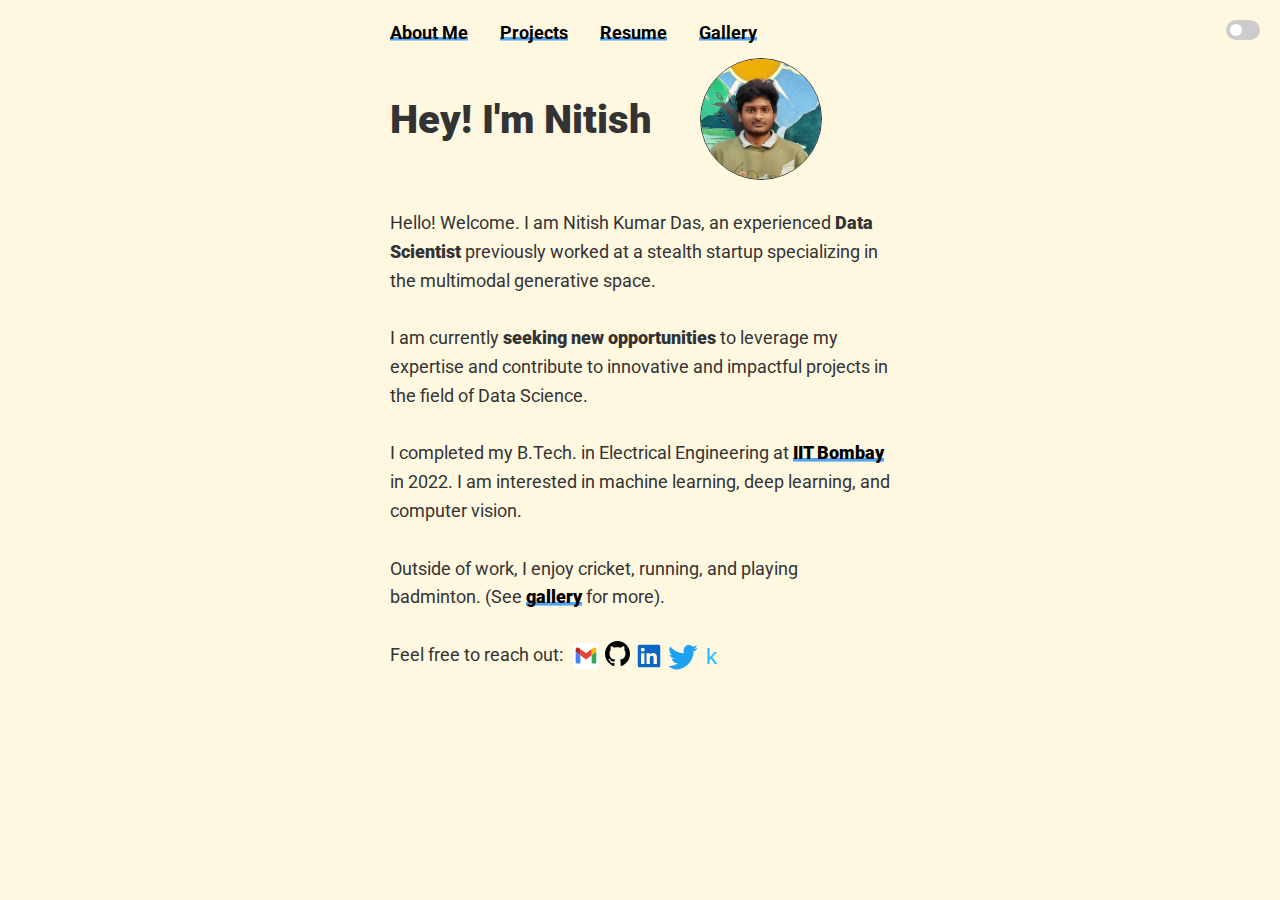
<file: index.html>
<!DOCTYPE html>
<html lang="en">
  <head>
    <meta charset="UTF-8" />
    <meta http-equiv="X-UA-Compatible" content="IE=edge" />
    <meta name="viewport" content="width=device-width, initial-scale=1.0" />
    <title>Nitish Kumar Das</title>
    <link rel="icon" href="./images/favicon.ico" />
    <link rel="preconnect" href="https://fonts.googleapis.com" />
    <link rel="preconnect" href="https://fonts.gstatic.com" crossorigin />
    <link
      href="https://fonts.googleapis.com/css2?family=Roboto:wght@300;900&display=swap"
      rel="stylesheet"
    />
    <link rel="stylesheet" href="./css/styles.css" />
<!-- Google tag (gtag.js) -->
<script async src="https://www.googletagmanager.com/gtag/js?id=G-Q2S4ZJG5S8"></script>
<script>
  window.dataLayer = window.dataLayer || [];
  function gtag(){dataLayer.push(arguments);}
  gtag('js', new Date());

  gtag('config', 'G-Q2S4ZJG5S8');
</script>

  </head>
  
  <body>
    <main>
      <div id="nav">
        <h2><a href="./">About Me</a></h2>
        <h2><a href="./projects.html">Projects</a></h2>
        <h2><a href="./resume.html">Resume</a></h2>
        <h2><a href="./gallery.html">Gallery</a></h2>
        <label class="switch">
          <input type="checkbox" id="dark-mode-toggle">
          <span class="slider"></span>
        </label>
      </div>
      <div class="content-wrapper">
        <div class="column-left column">
          <div id="intro">
            <h1>Hey! I'm Nitish</h1>
            <img
              src="images/self0.jpg"
              alt="my face"
              class="face"
            />
          </div>

          <p >
            <br />
            Hello! Welcome. I am Nitish Kumar Das, an experienced <span class="bold">Data Scientist</span> previously worked at a stealth startup specializing in the multimodal generative space.
            <br /><br />
            I am currently <span class="bold">seeking new opportunities</span> to leverage my expertise and contribute to innovative and impactful projects in the field of Data Science.
            <br /><br />
            I completed my B.Tech. in Electrical Engineering at <a href="https://www.iitb.ac.in/"><span class="bold">IIT Bombay</span></a> in 2022. I am interested in machine learning, deep learning, and computer vision.
            
            <br /><br />
            Outside of work, I enjoy cricket, running, and playing badminton. (See <a class="bold" href="./gallery.html">gallery</a> for more).<br /><br />
          </p>
          <p class="icon-links">
            Feel free to reach out:&nbsp;&nbsp;
            <a
              class="icon-a"
              target="_blank"
              rel="noopener noreferrer"
              href="mailto:nitishdas1517@gmail.com"
              ><img
                class="icon"
                src="icons/gmail-svgrepo-com.svg"
                alt="link to gmail" /></a
            >&nbsp;
            <a
              class="icon-a"
              target="_blank"
              rel="noopener noreferrer"
              href="https://github.com/nitishdas1517"
              ><img
                class="icon"
                src="icons/github-142-svgrepo-com.svg"
                alt="link to github" /></a
            >&nbsp;
            <a
              class="icon-a"
              target="_blank"
              rel="noopener noreferrer"
              href="https://www.linkedin.com/in/nitish-kumar-das/"
              ><img
                class="icon"
                src="icons/linkedin-svgrepo-com.svg"
                alt="link to linkedin"
            >&nbsp;
            <a
              class="icon-a"
              target="_blank"
              rel="noopener noreferrer"
              href="https://x.com/nitishdas1517"
              ><img
                class="icon"
                src="icons/twitter.svg"
                alt="link to twitter"
            >&nbsp;
              <a
                class="icon-a"
                target="_blank"
                rel="noopener noreferrer"
                href="https://www.kaggle.com/kdnitish1517"
                ><img
                  class="icon"
                  src="icons/kaggle.svg"
                  alt="link to kaggle"
            /></a>
          </p>
        </div>
      </div>
    </main>
    <script src="./js/dark-mode.js"></script>
  </body>
</html>
</file>
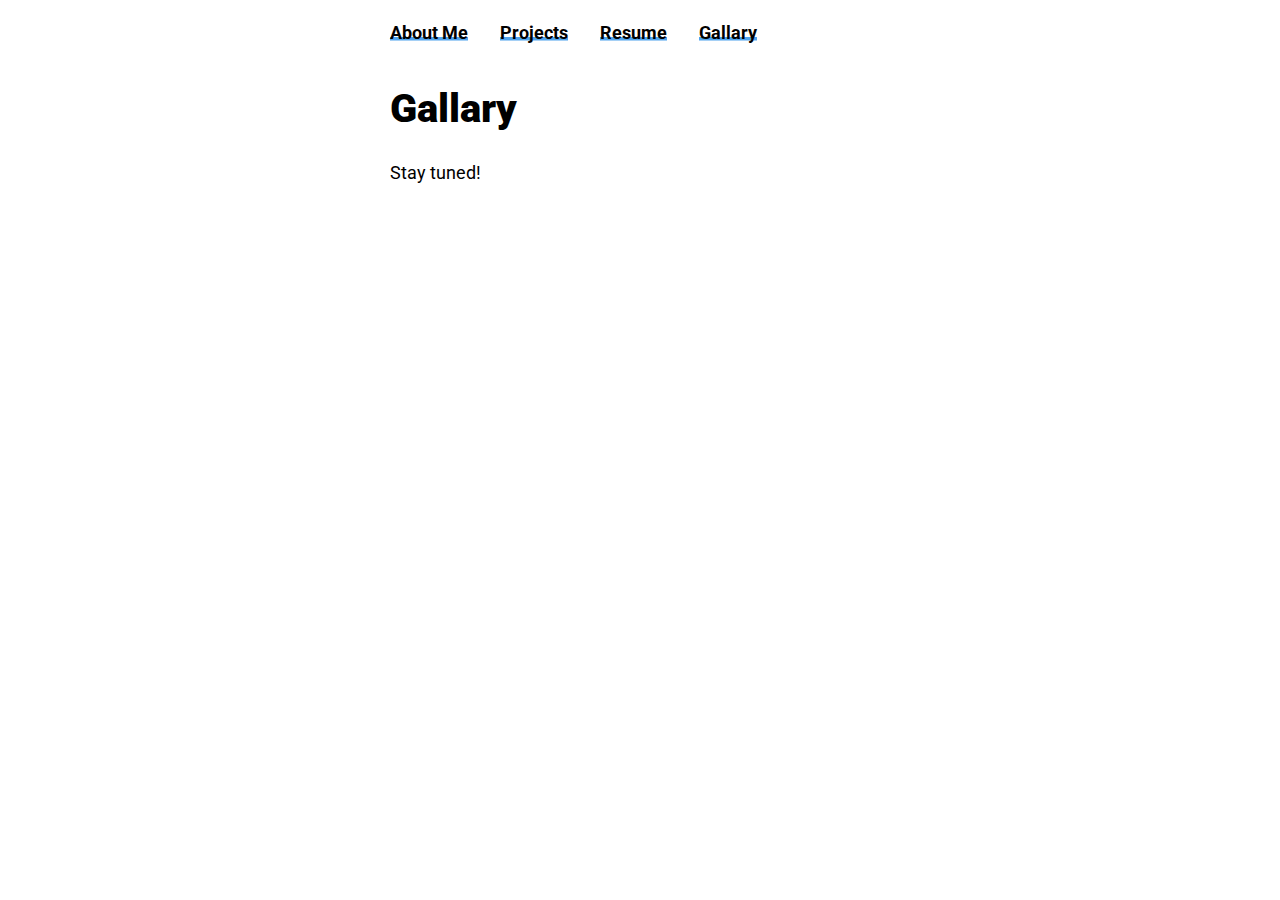
<file: gallary.html>
<!DOCTYPE html>
<html lang="en">
  <head>
    <meta charset="UTF-8" />
    <meta http-equiv="X-UA-Compatible" content="IE=edge" />
    <meta name="viewport" content="width=device-width, initial-scale=1.0" />
    <title>Nitish Kumar Das</title>
    <link rel="icon" href="./images/favicon.ico" />
    <link rel="preconnect" href="https://fonts.googleapis.com" />
    <link rel="preconnect" href="https://fonts.gstatic.com" crossorigin />
    <link
      href="https://fonts.googleapis.com/css2?family=Roboto:wght@300;900&display=swap"
      rel="stylesheet"
    />
    <link rel="stylesheet" href="./css/gallary.css" />
    <!-- Google tag (gtag.js) -->
    <script async src="https://www.googletagmanager.com/gtag/js?id=G-EN41L7PPRG"></script>
    <script>
      window.dataLayer = window.dataLayer || [];
      function gtag(){dataLayer.push(arguments);}
      gtag('js', new Date());

      gtag('config', 'G-EN41L7PPRG');
    </script>
  </head>
  <body>
    <div id="nav">
      <h2><a href="./">About Me</a></h2>
      <h2><a href="./projects.html">Projects</a></h2>
      <h2><a href="./resume.html">Resume</a></h2>
      <h2><a href="./gallary.html">Gallary</a></h2>
    </div>
    <main>
      <div id="intro">
        <h1>Gallary</h1>
      </div>

      <div id="static-content">
        <!-- <h1 class="section-header">Projects</h1> -->
      </div>
      <p>Stay tuned!</p>

      <!-- <div id="content">
        <div class="project-grid">
          <li class="project-wrapper">
            <a
              class="project-link"
              target="_blank"
              rel="noopener noreferrer"
              href="https://github.com/alexmak001/Panama-Papers"
              ><div><img src="./media/panama_paper.png" /></div>
              <h4 class="project-title">Panama Papers</h4>
              <p class="project-description">
                We utilize a dataset by ICIJ, which includes millions of leaked documents exposing the personal financial information of wealthy individuals and political leaders through offshore entities. Using XGBoost, we predict which entities are likely to be engaged in illegal activities. Our model intends to assist governments and NGOs in pinpointing entities that would most likely be engaged in suspicious activities.
              </p></a
            >
          </li>

          </div> -->
          </div>
          

          <!-- <h1 class="section-header">interactive articles</h1>
          <div id="content">
            <div class="project-grid"> -->
   
        </div>
      </div>
    </main>
  </body>
</html>
</file>
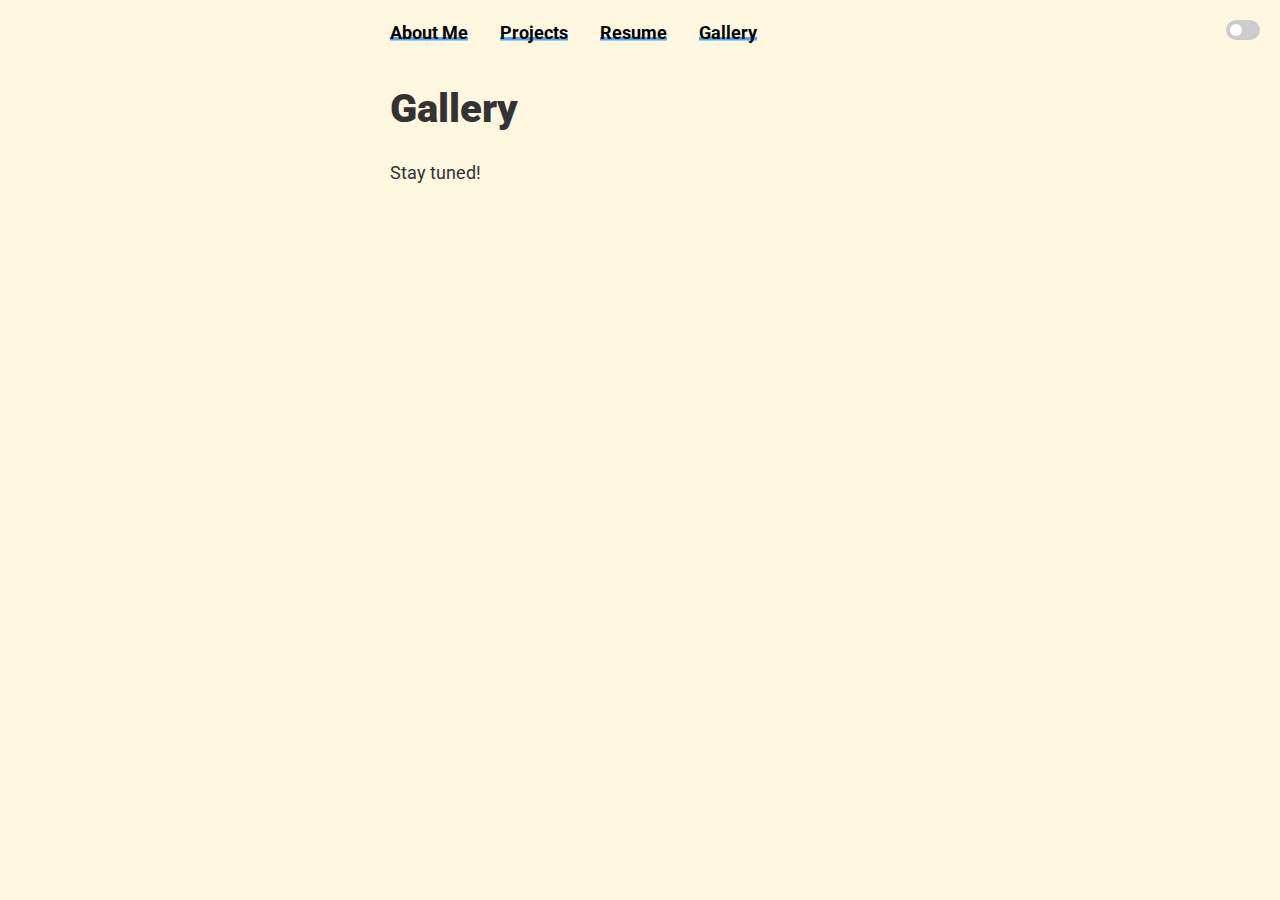
<file: gallery.html>
<!DOCTYPE html>
<html lang="en">
  <head>
    <meta charset="UTF-8" />
    <meta http-equiv="X-UA-Compatible" content="IE=edge" />
    <meta name="viewport" content="width=device-width, initial-scale=1.0" />
    <title>Nitish Kumar Das</title>
    <link rel="icon" href="./images/favicon.ico" />
    <link rel="preconnect" href="https://fonts.googleapis.com" />
    <link rel="preconnect" href="https://fonts.gstatic.com" crossorigin />
    <link
      href="https://fonts.googleapis.com/css2?family=Roboto:wght@300;900&display=swap"
      rel="stylesheet"
    />
    <link rel="stylesheet" href="./css/gallery.css" />
    <!-- Google tag (gtag.js) -->
    <script async src="https://www.googletagmanager.com/gtag/js?id=G-EN41L7PPRG"></script>
    <script>
      window.dataLayer = window.dataLayer || [];
      function gtag(){dataLayer.push(arguments);}
      gtag('js', new Date());

      gtag('config', 'G-EN41L7PPRG');
    </script>
  </head>
  <body>
    <div id="nav">
      <h2><a href="./">About Me</a></h2>
      <h2><a href="./projects.html">Projects</a></h2>
      <h2><a href="./resume.html">Resume</a></h2>
      <h2><a href="./gallery.html">Gallery</a></h2>
      <label class="switch">
        <input type="checkbox" id="dark-mode-toggle">
        <span class="slider"></span>
      </label>
    </div>
    <main>
      <div id="intro">
        <h1>Gallery</h1>
      </div>

      <div id="static-content">
        <!-- <h1 class="section-header">Projects</h1> -->
      </div>
      <p>Stay tuned!</p>

      <!-- <div id="content">
        <div class="project-grid">
          <li class="project-wrapper">
            <a
              class="project-link"
              target="_blank"
              rel="noopener noreferrer"
              href="https://github.com/alexmak001/Panama-Papers"
              ><div><img src="./media/panama_paper.png" /></div>
              <h4 class="project-title">Panama Papers</h4>
              <p class="project-description">
                We utilize a dataset by ICIJ, which includes millions of leaked documents exposing the personal financial information of wealthy individuals and political leaders through offshore entities. Using XGBoost, we predict which entities are likely to be engaged in illegal activities. Our model intends to assist governments and NGOs in pinpointing entities that would most likely be engaged in suspicious activities.
              </p></a
            >
          </li>

          </div> -->
          </div>
          

          <!-- <h1 class="section-header">interactive articles</h1>
          <div id="content">
            <div class="project-grid"> -->
   
        </div>
      </div>
    </main>
    <script src="./js/dark-mode.js"></script>
  </body>
</html>
</file>
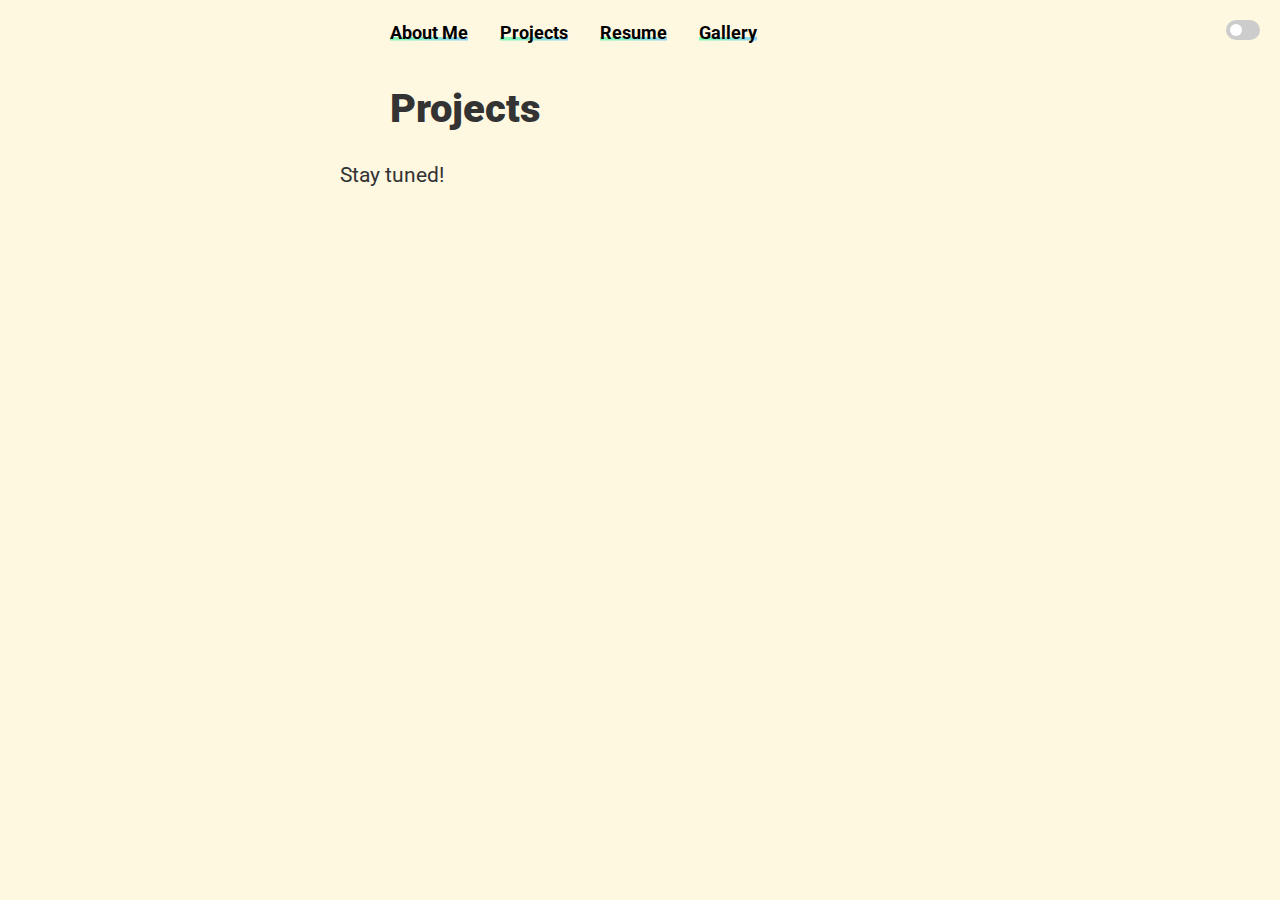
<file: projects.html>
<!DOCTYPE html>
<html lang="en">
  <head>
    <meta charset="UTF-8" />
    <meta http-equiv="X-UA-Compatible" content="IE=edge" />
    <meta name="viewport" content="width=device-width, initial-scale=1.0" />
    <title>Nitish Kumar Das</title>
    <link rel="icon" href="./images/favicon.ico" />
    <link rel="preconnect" href="https://fonts.googleapis.com" />
    <link rel="preconnect" href="https://fonts.gstatic.com" crossorigin />
    <link
      href="https://fonts.googleapis.com/css2?family=Roboto:wght@300;900&display=swap"
      rel="stylesheet"
    />
    <link rel="stylesheet" href="./css/projects.css" />
    <!-- Google tag (gtag.js) -->
    <script async src="https://www.googletagmanager.com/gtag/js?id=G-EN41L7PPRG"></script>
    <script>
      window.dataLayer = window.dataLayer || [];
      function gtag(){dataLayer.push(arguments);}
      gtag('js', new Date());

      gtag('config', 'G-EN41L7PPRG');
    </script>
  </head>
  <body>
    <div id="nav">
      <h2><a href="./">About Me</a></h2>
      <h2><a href="./projects.html">Projects</a></h2>
      <h2><a href="./resume.html">Resume</a></h2>
      <h2><a href="./gallery.html">Gallery</a></h2>
      <!-- Dark mode toggle switch -->
      <label class="switch">
        <input type="checkbox" id="dark-mode-toggle">
        <span class="slider"></span>
      </label>
    </div>
    <main>
      <div id="intro">
        <h1>Projects</h1>
      </div>

      <div id="static-content">
        <!-- <h1 class="section-header">Projects</h1> -->
      </div>
      <p>Stay tuned!</p>
      <!-- <div id="content">
        <div class="project-grid">
          <li class="project-wrapper">
            <a
              class="project-link"
              target="_blank"
              rel="noopener noreferrer"
              href="https://github.com/alexmak001/Panama-Papers"
              ><div><img src="./media/panama_paper.png" /></div>
              <h4 class="project-title">Panama Papers</h4>
              <p class="project-description">
                Project Description in details
              </p></a
            >
          </li>

          </div>
          </div> -->
        </div>
          

          <!-- <h1 class="section-header">interactive articles</h1>
          <div id="content">
            <div class="project-grid"> -->
   
        </div>
      </div>
    </main>
    <script src="./js/dark-mode.js"></script>
  </body>
</html>
</file>
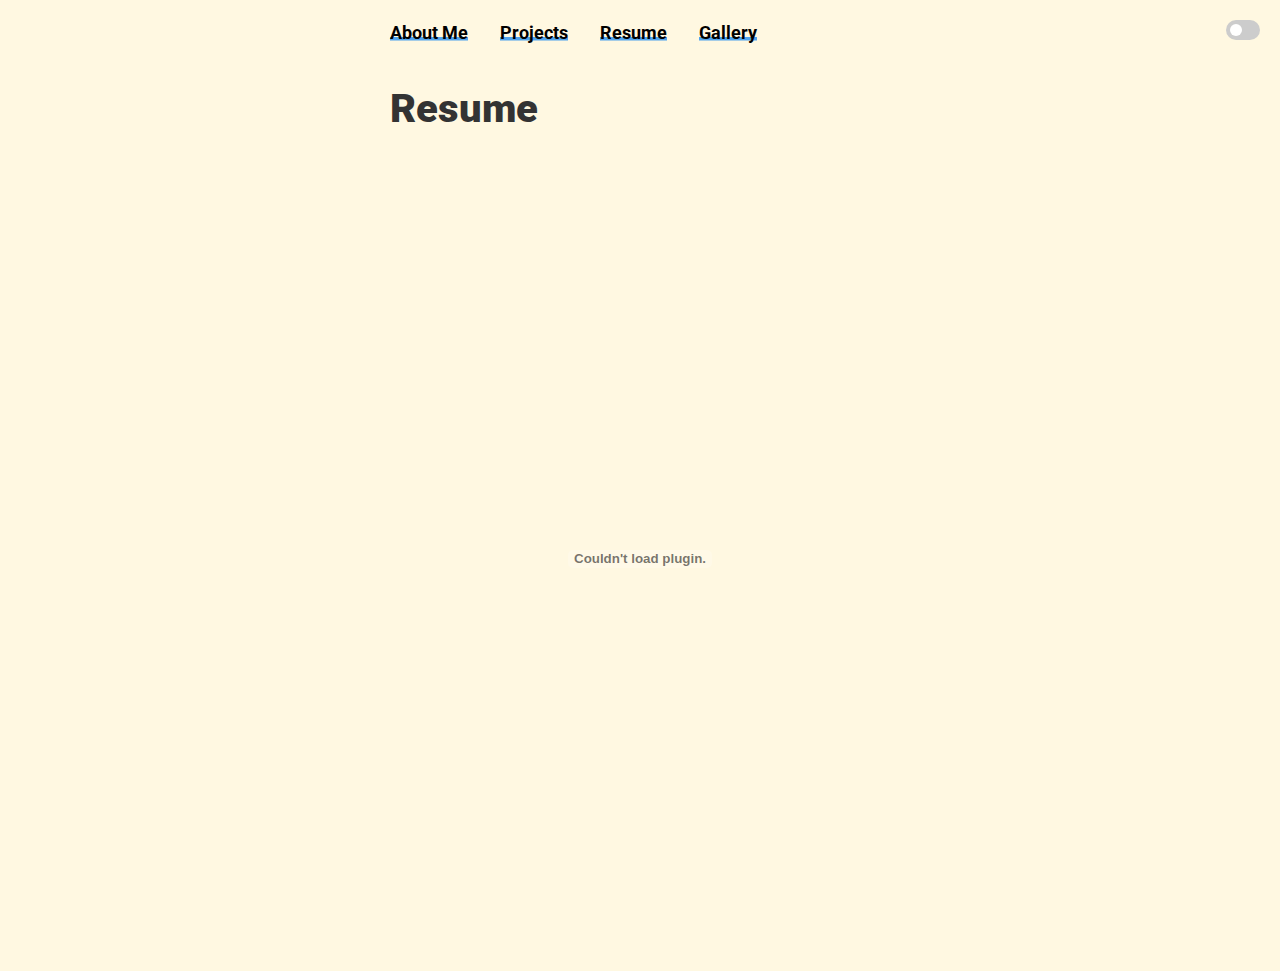
<file: resume.html>
<!DOCTYPE html>
<html lang="en">
  <head>
    <meta charset="UTF-8" />
    <meta http-equiv="X-UA-Compatible" content="IE=edge" />
    <meta name="viewport" content="width=device-width, initial-scale=1.0" />
    <title>Nitish Kumar Das</title>
    <link rel="icon" href="./images/favicon.ico" />
    <link rel="preconnect" href="https://fonts.googleapis.com" />
    <link rel="preconnect" href="https://fonts.gstatic.com" crossorigin />
    <link
      href="https://fonts.googleapis.com/css2?family=Roboto:wght@300;900&display=swap"
      rel="stylesheet"
    />
    <link rel="stylesheet" href="./css/gallery.css" />
    <!-- Google tag (gtag.js) -->
    <script async src="https://www.googletagmanager.com/gtag/js?id=G-EN41L7PPRG"></script>
    <script>
      window.dataLayer = window.dataLayer || [];
      function gtag(){dataLayer.push(arguments);}
      gtag('js', new Date());

      gtag('config', 'G-EN41L7PPRG');
    </script>
  </head>
  <body>
    <div id="nav">
      <h2><a href="./">About Me</a></h2>
      <h2><a href="./projects.html">Projects</a></h2>
      <h2><a href="./resume.html">Resume</a></h2>
      <h2><a href="./gallery.html">Gallery</a></h2>
        <!-- Dark mode toggle switch -->
        <label class="switch">
            <input type="checkbox" id="dark-mode-toggle">
            <span class="slider"></span>
        </label>
    </div>
    <main>
      <div id="intro">
        <h1>Resume</h1>
      </div>

      <div id="static-content">
        <!-- <h1 class="section-header">Projects</h1> -->
      </div>
      <!-- Display PDF file -->
      <embed src="media/Nitish_Resume.pdf" type="application/pdf" width="100%" height="800px" />

      <!-- <p>Stay tuned!</p> -->

      <!-- <div id="content">
        <div class="project-grid">
          <li class="project-wrapper">
            <a
              class="project-link"
              target="_blank"
              rel="noopener noreferrer"
              href="https://github.com/alexmak001/Panama-Papers"
              ><div><img src="./media/panama_paper.png" /></div>
              <h4 class="project-title">Panama Papers</h4>
              <p class="project-description">
                We utilize a dataset by ICIJ, which includes millions of leaked documents exposing the personal financial information of wealthy individuals and political leaders through offshore entities. Using XGBoost, we predict which entities are likely to be engaged in illegal activities. Our model intends to assist governments and NGOs in pinpointing entities that would most likely be engaged in suspicious activities.
              </p></a
            >
          </li>

          </div> -->
          </div>
          

          <!-- <h1 class="section-header">interactive articles</h1>
          <div id="content">
            <div class="project-grid"> -->
   
        </div>
      </div>
    </main>
    <script src="./js/dark-mode.js"></script>
  </body>
</html>
</file>
<file: css/styles.css>
/* Default light mode with yellowish tint */
body {
  background-color: #fff8e1; /* Light yellow background */
  color: #333333; /* Dark gray text for better contrast */
}

a {
  color: #1a73e8; /* Blue links */
}

.face {
  border: 1px solid #333333;
}

.icon-links {
    display: flex;
    vertical-align: bottom;
  }
  
  img {
    max-height: 200px;
  }
  
  main {
    /* text-align: center; */
    max-width: 500px;
    margin: 0 auto;
    padding: 0 20%;
  }
  
  p {
    text-align: left;
    margin: auto;
    max-width: 600px;
    font-size: 18px;
    line-height: 1.6;
    font-family: "Roboto";
  }
  
  h1 {
    text-align: left;
    font-size: 2.5rem;
    max-width: 600px;
    font-weight: 900;
    font-family: "Roboto";
  }
  
  a {
    font-family: "Roboto";
    color: black;
    text-decoration: none;
    background-image: linear-gradient(120deg, #51a4ed 0%, #51a4ed 100%);
    background-repeat: no-repeat;
    background-size: 100% 0.2em;
    background-position: 0 88%;
    transition: background-size 0.25s ease-in;
  }
  
  a:hover {
    background-size: 100% 88%;
    text-decoration: none;
  }
  
  a.icon-a {
    background-image: none;
  }
  
.face {
    height: 9rem;
    width: 120px;
    height: 120px;
    border-radius: 50%;
    object-fit: cover;
    display: block;
    position: relative;
  
    /* Remove any animations */
    -webkit-animation: none;
    -moz-animation: none;
    animation: none;
}
  
@media (max-width: 740px) {
  main {
    max-width: none;
    padding: 0;
  }

  p {
    font-size: 1.1rem;
  }

  #intro {
    column-gap: 1rem;
  }
}
    
  /* layout */
  #nav {
    display: flex;
    column-gap: 2rem;
    margin-top: 0;
    padding-top: 0;
    max-width: 500px;
    margin: auto;
    text-align: left;
  }
  
  a {
    font-family: "Roboto";
    color: black;
    text-decoration: none;
    background-image:  linear-gradient(120deg, #51a4ed 0%, #51a4ed 100%);
    background-repeat: no-repeat;
    background-size: 100% 0.2em;
    background-position: 0 88%;
    transition: background-size 0.25s ease-in;
  }
  
  a:hover {
    background-size: 100% 88%;
    text-decoration: none;
  }
  
  /* global */
  #intro {
    display: flex;
    max-width: 500px;
    text-align: left;
    align-content: flex-start;
    align-items: center;
    column-gap: 3rem;
    margin: auto;
  }
  h2 {
    font-size: 1.1rem;
  }
  
  p {
    text-align: left;
    margin: auto;
    max-width: 600px;
    font-size: 18px;
    line-height: 1.6;
    font-family: "Roboto";
  }
  
  h1 {
    text-align: left;
    font-size: 2.5rem;
    max-width: 600px;
    font-weight: 900;
    font-family: "Roboto";
  }
  
  .bold {
    font-weight: 900;
    font-family: "Roboto";
  }
  
  .strike-through {
    text-decoration: line-through;
  }
  
  /* mobile */
  @media (max-width: 740px) {
    p {
      font-size: 1.1rem;
    }
  
    #intro {
      column-gap: 1rem;
    }
  }
/* Dark mode styles */
body.dark-mode {
  background-color: #121212;
  color: #ffffff;
}

body.dark-mode a {
  color: #bb86fc;
}

body.dark-mode .face {
  border: 1px solid #ffffff;
}

  /* Toggle switch styles */
  .switch {
    position: absolute;
    top: 20px;
    right: 20px;
    display: inline-block;
    width: 34px;
    height: 20px;
  }

  .switch input {
    display: none;
  }

  .slider {
    position: absolute;
    cursor: pointer;
    top: 0;
    left: 0;
    right: 0;
    bottom: 0;
    background-color: #ccc;
    transition: 0.4s;
    border-radius: 34px;
  }

  .slider:before {
    position: absolute;
    content: "";
    height: 12px;
    width: 12px;
    left: 4px;
    bottom: 4px;
    background-color: white;
    transition: 0.4s;
    border-radius: 50%;
  }

  input:checked + .slider {
    background-color: #2196F3;
  }

  input:checked + .slider:before {
    transform: translateX(14px);
  }
</file>
<file: css/gallary.css>
.icon-links {
    display: flex;
    vertical-align: bottom;
  }
  
  img {
    max-height: 200px;
  }
  
  main {
    /* text-align: center; */
    max-width: 500px;
    margin: 0 auto;
    padding: 0 20%;
  }
  
  p {
    text-align: left;
    margin: auto;
    max-width: 600px;
    font-size: 18px;
    line-height: 1.6;
    font-family: "Roboto";
  }
  
  h1 {
    text-align: left;
    font-size: 2.5rem;
    max-width: 600px;
    font-weight: 900;
    font-family: "Roboto";
  }
  
  a {
    font-family: "Roboto";
    color: black;
    text-decoration: none;
    background-image: linear-gradient(120deg, #51a4ed 0%, #51a4ed 100%);
    background-repeat: no-repeat;
    background-size: 100% 0.2em;
    background-position: 0 88%;
    transition: background-size 0.25s ease-in;
  }
  
  a:hover {
    background-size: 100% 88%;
    text-decoration: none;
  }
  
  a.icon-a {
    background-image: none;
  }
  
  .face {
    height: 9rem;
    -webkit-animation: face-spin 2s infinite linear;
    -moz-animation: face-spin 2s infinite linear;
    animation: face-spin 2s infinite linear;
    display: block;
    position: relative;
  }
  
  @keyframes face-spin {
    0% {
      -webkit-transform: rotate(0deg);
    }
    25% {
      -webkit-transform: rotate(30deg);
    }
    50% {
      -webkit-transform: rotate(0deg);
    }
    75% {
      -webkit-transform: rotate(-30deg);
    }
    100% {
      -webkit-transform: rotate(0deg);
    }
  }
  
  @media (max-width: 740px) {
    main {
      max-width: none;
      padding: 0;
    }
  
    p {
      font-size: 1.1rem;
    }
  
    #intro {
      column-gap: 1rem;
    }
  }
  
  /* layout */
  #nav {
    display: flex;
    column-gap: 2rem;
    margin-top: 0;
    padding-top: 0;
    max-width: 500px;
    margin: auto;
    text-align: left;
  }
  
  a {
    font-family: "Roboto";
    color: black;
    text-decoration: none;
    background-image:  linear-gradient(120deg, #51a4ed 0%, #51a4ed 100%);
    background-repeat: no-repeat;
    background-size: 100% 0.2em;
    background-position: 0 88%;
    transition: background-size 0.25s ease-in;
  }
  
  a:hover {
    background-size: 100% 88%;
    text-decoration: none;
  }
  
  /* global */
  #intro {
    display: flex;
    max-width: 500px;
    text-align: left;
    align-content: flex-start;
    align-items: center;
    column-gap: 3rem;
    margin: auto;
  }
  h2 {
    font-size: 1.1rem;
  }
  
  p {
    text-align: left;
    margin: auto;
    max-width: 600px;
    font-size: 18px;
    line-height: 1.6;
    font-family: "Roboto";
  }
  
  h1 {
    text-align: left;
    font-size: 2.5rem;
    max-width: 600px;
    font-weight: 900;
    font-family: "Roboto";
  }
  
  .bold {
    font-weight: 900;
    font-family: "Roboto";
  }
  
  .strike-through {
    text-decoration: line-through;
  }
  
  /* mobile */
  @media (max-width: 740px) {
    p {
      font-size: 1.1rem;
    }
  
    #intro {
      column-gap: 1rem;
    }
  }
</file>
<file: css/gallery.css>
/* Default light mode with yellowish tint */
body {
  background-color: #fff8e1; /* Light yellow background */
  color: #333333; /* Dark gray text for better contrast */
}

a {
  color: #1a73e8; /* Blue links */
}

.face {
  border: 1px solid #333333;
}

.icon-links {
    display: flex;
    vertical-align: bottom;
  }
  
  img {
    max-height: 200px;
  }
  
  main {
    /* text-align: center; */
    max-width: 500px;
    margin: 0 auto;
    padding: 0 20%;
  }
  
  p {
    text-align: left;
    margin: auto;
    max-width: 600px;
    font-size: 18px;
    line-height: 1.6;
    font-family: "Roboto";
  }
  
  h1 {
    text-align: left;
    font-size: 2.5rem;
    max-width: 600px;
    font-weight: 900;
    font-family: "Roboto";
  }
  
  a {
    font-family: "Roboto";
    color: black;
    text-decoration: none;
    background-image: linear-gradient(120deg, #51a4ed 0%, #51a4ed 100%);
    background-repeat: no-repeat;
    background-size: 100% 0.2em;
    background-position: 0 88%;
    transition: background-size 0.25s ease-in;
  }
  
  a:hover {
    background-size: 100% 88%;
    text-decoration: none;
  }
  
  a.icon-a {
    background-image: none;
  }
  
  /* .face {
    height: 9rem;
    -webkit-animation: face-spin 2s infinite linear;
    -moz-animation: face-spin 2s infinite linear;
    animation: face-spin 2s infinite linear;
    display: block;
    position: relative;
  }
  
  @keyframes face-spin {
    0% {
      -webkit-transform: rotate(0deg);
    }
    25% {
      -webkit-transform: rotate(30deg);
    }
    50% {
      -webkit-transform: rotate(0deg);
    }
    75% {
      -webkit-transform: rotate(-30deg);
    }
    100% {
      -webkit-transform: rotate(0deg);
    }
  } */
  
  @media (max-width: 740px) {
    main {
      max-width: none;
      padding: 0;
    }
  
    p {
      font-size: 1.1rem;
    }
  
    #intro {
      column-gap: 1rem;
    }
  }
  
  /* layout */
  #nav {
    display: flex;
    column-gap: 2rem;
    margin-top: 0;
    padding-top: 0;
    max-width: 500px;
    margin: auto;
    text-align: left;
  }
  
  a {
    font-family: "Roboto";
    color: black;
    text-decoration: none;
    background-image:  linear-gradient(120deg, #51a4ed 0%, #51a4ed 100%);
    background-repeat: no-repeat;
    background-size: 100% 0.2em;
    background-position: 0 88%;
    transition: background-size 0.25s ease-in;
  }
  
  a:hover {
    background-size: 100% 88%;
    text-decoration: none;
  }
  
  /* global */
  #intro {
    display: flex;
    max-width: 500px;
    text-align: left;
    align-content: flex-start;
    align-items: center;
    column-gap: 3rem;
    margin: auto;
  }
  h2 {
    font-size: 1.1rem;
  }
  
  p {
    text-align: left;
    margin: auto;
    max-width: 600px;
    font-size: 18px;
    line-height: 1.6;
    font-family: "Roboto";
  }
  
  h1 {
    text-align: left;
    font-size: 2.5rem;
    max-width: 600px;
    font-weight: 900;
    font-family: "Roboto";
  }
  
  .bold {
    font-weight: 900;
    font-family: "Roboto";
  }
  
  .strike-through {
    text-decoration: line-through;
  }
  
  /* mobile */
  @media (max-width: 740px) {
    p {
      font-size: 1.1rem;
    }
  
    #intro {
      column-gap: 1rem;
    }
  }

/* Dark mode styles */
body.dark-mode {
  background-color: #121212;
  color: #ffffff;
}

body.dark-mode a {
  color: #bb86fc;
}

body.dark-mode .face {
  border: 1px solid #ffffff;
}

  /* Toggle switch styles */
  .switch {
    position: absolute;
    top: 20px;
    right: 20px;
    display: inline-block;
    width: 34px;
    height: 20px;
  }

  .switch input {
    display: none;
  }

  .slider {
    position: absolute;
    cursor: pointer;
    top: 0;
    left: 0;
    right: 0;
    bottom: 0;
    background-color: #ccc;
    transition: 0.4s;
    border-radius: 34px;
  }

  .slider:before {
    position: absolute;
    content: "";
    height: 12px;
    width: 12px;
    left: 4px;
    bottom: 4px;
    background-color: white;
    transition: 0.4s;
    border-radius: 50%;
  }

  input:checked + .slider {
    background-color: #2196F3;
  }

  input:checked + .slider:before {
    transform: translateX(14px);
  }
</file>
<file: css/projects.css>
/* Default light mode with yellowish tint */
body {
  background-color: #fff8e1; /* Light yellow background */
  color: #333333; /* Dark gray text for better contrast */
}

a {
  color: #1a73e8; /* Blue links */
}

.face {
  border: 1px solid #333333;
}

p {
    text-align: left;
    margin: auto;
    max-width: 500px;
    font-size: 1.3rem;
    line-height: 1.6;
    font-family: "Roboto";
  }
  
  h1 {
    text-align: left;
    font-size: 2.5rem;
    max-width: 600px;
    font-weight: 900;
    font-family: "Roboto";
  }
  
  main {
    max-width: 950px;
    margin: 0 auto;
    padding: 0 20%;
  }
  
  #static-content {
    max-width: 500px;
    margin: 0 auto;
    padding: 0 20%;
  }
  
  p.talk {
    max-width: 950px;
    font-size: 17px;
  }
  
  h1.section-header {
    font-family: "Roboto";
    font-weight: bold;
    padding-top: 1.3rem;
    margin-bottom: 0.5rem;
    padding-bottom: 0;
    font-size: 1.3rem;
    text-transform: lowercase;
    text-align: left;
    text-decoration: underline;
  }
  
  #content {
    margin: auto;
    text-align: left;
    max-width: 100%;
  }
  
  a {
    font-family: "Roboto";
    color: black;
    text-decoration: underline;
  }
  
  a:hover {
    background-size: 100% 88%;
    text-decoration: none;
  }
  
  .project-wrapper {
    list-style-type: none;
    flex-basis: 25%;
    margin-bottom: 0px;
    padding: 1rem;
    width: 100%;
  }
  
  a.project-link {
    background-image: none;
    /* text-decoration: underline; */
  }
  
  .project-grid {
    list-style: none;
    display: grid;
    grid-template-columns: repeat(3, 1fr);
    grid-auto-flow: dense;
    column-gap: 1rem;
    margin: auto;
  }
  
  .project-wrapper,
  .project-description {
    width: 95%;
  }
  
  .project-wrapper img {
    width: 100%;
    margin-bottom: 1em;
    box-shadow: 2px 2px 8px rgba(0, 0, 0, 0.25);
  }
  
  .project-title {
    font-size: 21px;
    font-family: "Roboto";
    font-weight: bold;
    display: table-row;
    line-height: 1.4;
    color: black;
  }
  
  .project-description {
    font-family: "Roboto";
    font-size: 17px;
    font-weight: 400;
    color: black;
    width: 100%;
  }
  
  li:hover .project-description:not(.no-hover) {
    color: black;
  }
  
  li img {
    -webkit-transition: all 0.3s ease-in-out;
    -moz-transition: all 0.3s ease-in-out;
    transition: all 0.3s ease-in-out;
  }
  
  li:hover img:not(.no-hover) {
    -ms-transform: scale(1.02);
    -webkit-transform: scale(1.02);
    transform: scale(1.02);
  }
  
  li .project-description {
    -webkit-transition: all 0.4s ease-in-out;
    -moz-transition: all 0.4s ease-in-out;
    transition: all 0.4s ease-in-out;
  }
  
  @media (max-width: 1250px) {
    #static-content {
      padding: 0;
    }
    main {
      padding: 0 10%;
    }
  
    p,
    p.talk {
      font-size: 17px;
    }
  
    #intro {
      column-gap: 1rem;
    }
  
    .project-grid {
      grid-template-columns: repeat(2, 1fr);
    }
  }
  
  @media (max-width: 740px) {
    #static-content {
      padding: 0;
    }
    main {
      max-width: none;
      padding: 0;
    }
  
    p,
    p.talk {
      font-size: 17px;
    }
  
    #intro {
      column-gap: 1rem;
    }
  
    .project-grid {
      grid-template-columns: repeat(1, 1fr);
    }
  }
  
  /* layout */
  #nav {
    display: flex;
    column-gap: 2rem;
    margin-top: 0;
    padding-top: 0;
    max-width: 500px;
    margin: auto;
    text-align: left;
  }
  
  a {
    font-family: "Roboto";
    color: black;
    text-decoration: none;
    background-image: linear-gradient(120deg, #84fab0 0%, #8fd3f4 100%);
    /* background-image: linear-gradient(120deg, #51a4ed 0%, #51a4ed 100%); */
    background-repeat: no-repeat;
    background-size: 100% 0.2em;
    background-position: 0 88%;
    transition: background-size 0.25s ease-in;
  }
  
  a:hover {
    background-size: 100% 88%;
    text-decoration: none;
  }
  
  /* global */
  #intro {
    display: flex;
    max-width: 500px;
    text-align: left;
    align-content: flex-start;
    align-items: center;
    column-gap: 3rem;
    margin: auto;
  }
  h2 {
    font-size: 1.1rem;
  }
  
  p {
    text-align: left;
    margin: auto;
    max-width: 600px;
    font-size: 1.3rem;
    line-height: 1.6;
    font-family: "Roboto";
  }
  
  h1 {
    text-align: left;
    font-size: 2.5rem;
    max-width: 600px;
    font-weight: 900;
    font-family: "Roboto";
  }
  
  .bold {
    font-weight: 900;
    font-family: "Roboto";
  }
  
  /* mobile */
  @media (max-width: 740px) {
    p {
      font-size: 1.1rem;
    }
  
    #intro {
      column-gap: 1rem;
    }
  }

  /* Dark mode styles */
body.dark-mode {
  background-color: #121212;
  color: #ffffff;
}

body.dark-mode a {
  color: #bb86fc;
}

body.dark-mode .face {
  border: 1px solid #ffffff;
}

  /* Toggle switch styles */
  .switch {
    position: absolute;
    top: 20px;
    right: 20px;
    display: inline-block;
    width: 34px;
    height: 20px;
  }

  .switch input {
    display: none;
  }

  .slider {
    position: absolute;
    cursor: pointer;
    top: 0;
    left: 0;
    right: 0;
    bottom: 0;
    background-color: #ccc;
    transition: 0.4s;
    border-radius: 34px;
  }

  .slider:before {
    position: absolute;
    content: "";
    height: 12px;
    width: 12px;
    left: 4px;
    bottom: 4px;
    background-color: white;
    transition: 0.4s;
    border-radius: 50%;
  }

  input:checked + .slider {
    background-color: #2196F3;
  }

  input:checked + .slider:before {
    transform: translateX(14px);
  }
</file>
